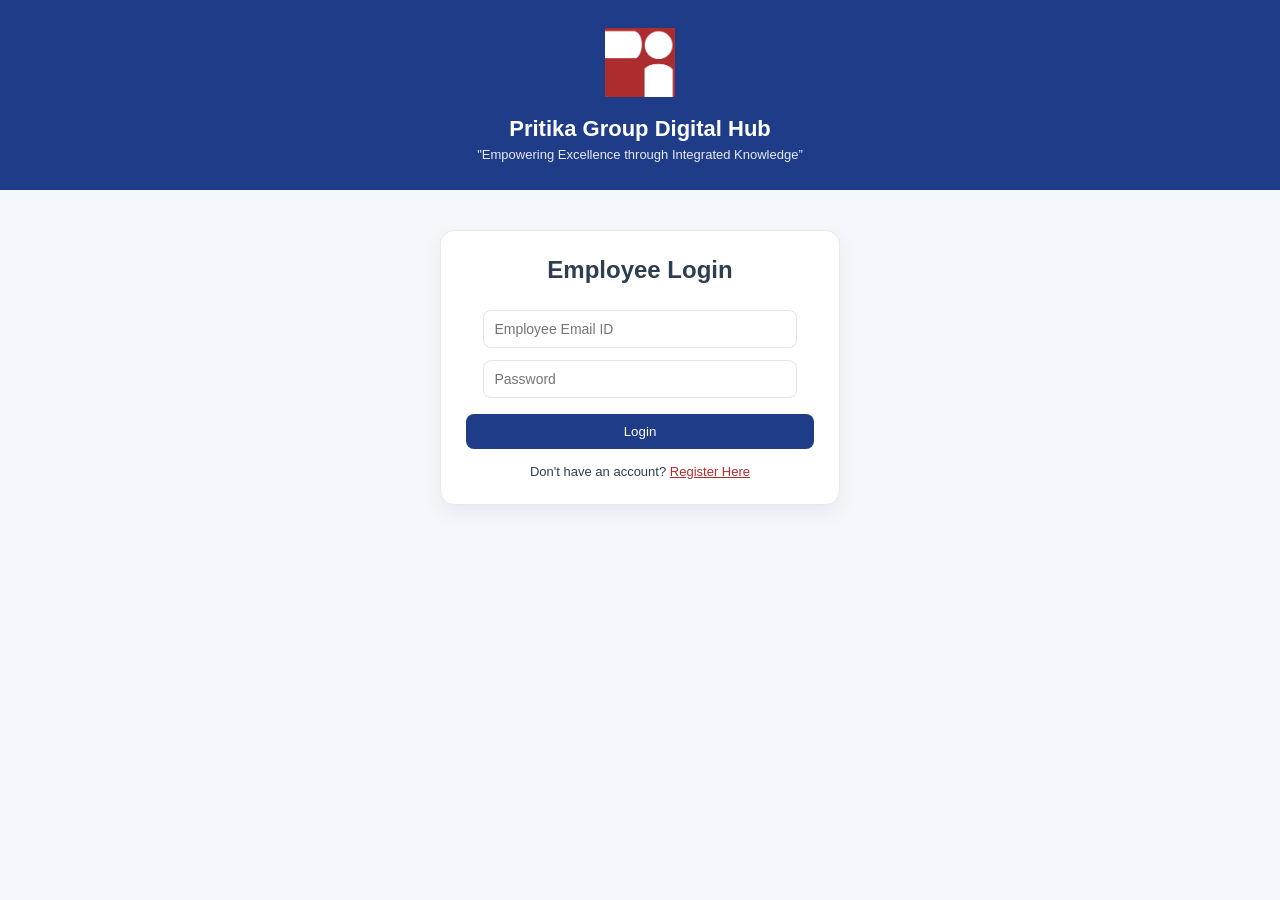
<file: index.html>
﻿<!DOCTYPE html>
<html>
<head>
<meta charset="UTF-8">
<meta name="viewport" content="width=device-width, initial-scale=1.0">
<title>Pritika Group - Digital Hub Login</title>
<link rel="stylesheet" href="style.css">
</head>
<body>

<!-- HEADER BAND -->
<div class="header-band">

    <img src="logo.png" class="header-logo">

    <h1>Pritika Group Digital Hub</h1>

    <p class="sub-heading">  "Empowering Excellence through Integrated Knowledge”</p>

</div>

<!-- MAIN CONTENT -->
<div class="main-container">

    <div class="card" style="max-width:400px; margin:auto; text-align:center;">

        <h2 style="margin-bottom:20px;">Employee Login</h2>

        <div id="messageBox" style="display:none; margin-bottom:15px;"></div>

        <form id="loginForm">

            <input type="email" id="email" placeholder="Employee Email ID" required><br>

            <input type="password" id="password" placeholder="Password" required><br>

            <button type="submit" class="btn" style="width:100%; margin-top:10px;">
                Login
            </button>

        </form>

        <p style="margin-top:15px; font-size:13px;">
            Don't have an account?
            <a href="signup.html" style="color:#b52b2b; font-weight:500;">
                Register Here
            </a>
        </p>

    </div>

</div>

<script>

const scriptURL = "https://script.google.com/macros/s/AKfycbwrehottqwjnBVS5Srg6fqmEFg_jtSknJyl0bT6castwvn1sf10AUyOzjxCkxyrVZ3YTg/exec";

const form = document.getElementById("loginForm");
const messageBox = document.getElementById("messageBox");

form.addEventListener("submit", function(e){
    e.preventDefault();

    const email = document.getElementById("email").value.trim();
    const password = document.getElementById("password").value.trim();

    fetch(scriptURL,{
        method:"POST",
        body: JSON.stringify({
            action:"login",
            email:email,
            password:password
        })
    })
    .then(res=>res.text())
    .then(result=>{

        if(result === "Admin"){
            showMessage("Admin Login Successful! Redirecting...", true);
            setTimeout(()=>window.location.href="admin-dashboard.html",1500);
        }
        else if(result === "Employee"){
            showMessage("Login Successful! Redirecting...", true);
            setTimeout(()=>window.location.href="DigitalHub.html",1500);
        }
        else{
            showMessage("Invalid Email or Password.", false);
        }

    })
    .catch(()=>showMessage("Server Error. Try Again.", false));
});

function showMessage(message, success){

    messageBox.style.display="block";
    messageBox.style.padding="10px";
    messageBox.style.borderRadius="6px";

    if(success){
        messageBox.style.background="#e8f5e9";
        messageBox.style.color="#2e7d32";
    }else{
        messageBox.style.background="#fdecea";
        messageBox.style.color="#c62828";
    }

    messageBox.innerText=message;
}

</script>

</body>
</html>
</file>
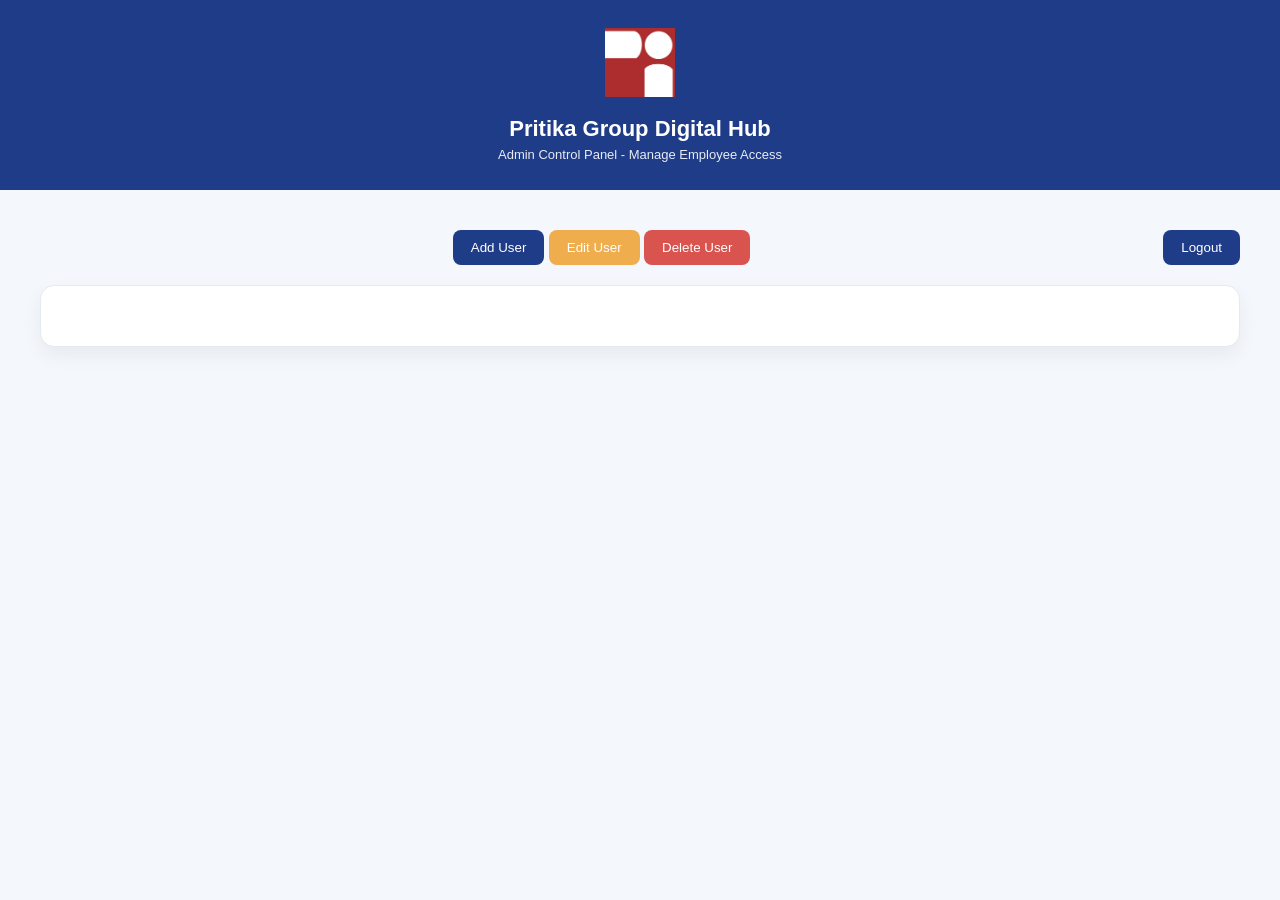
<file: admin-dashboard.html>
﻿<!DOCTYPE html>
<html>
<head>
<meta charset="UTF-8">
<meta name="viewport" content="width=device-width, initial-scale=1.0">
<title>Pritika Group - Admin Dashboard</title>
<link rel="stylesheet" href="style.css">
</head>
<body>

<!-- HEADER BAND -->
<div class="header-band" style="position:relative;">

   

    <img src="logo.png" class="header-logo">

    <h1>Pritika Group Digital Hub</h1>

    <p class="sub-heading">
        Admin Control Panel - Manage Employee Access
    </p>

</div>

<!-- MAIN CONTENT -->
<div class="main-container">

    <!-- ACTION BUTTONS -->
    <div style="text-align:center; margin-bottom:20px;">
        <button class="btn" onclick="openAddForm()">Add User</button>
        <button class="btn" style="background:#f0ad4e;" onclick="editUser()">Edit User</button>
        <button class="btn" style="background:#d9534f;" onclick="deleteUser()">Delete User</button>
        <button class="btn" style="float:right;" onclick="logout()">Logout</button>
    </div>

    <!-- ADD USER FORM -->
    <div class="card" id="addUserForm" style="display:none; margin-bottom:25px; text-align:center;">
        <h3>Add New User</h3>

        <input type="text" id="newName" placeholder="Employee Name" required>
        <input type="email" id="newEmail" placeholder="Email" required>
        <input type="password" id="newPassword" placeholder="Password" required>

        <select id="newDepartment" required>
            <option value="">Select Department</option>
            <option>HR</option>
            <option>Production</option>
            <option>Quality</option>
            <option>Maintenance</option>
            <option>Accounts</option>
            <option>IT</option>
            <option>Stores</option>
        </select>

        <select id="newLocation" required>
            <option value="">Select Location</option>
            <option>Ludhiana</option>
            <option>Hoshiarpur</option>
            <option>Jalandhar</option>
            <option>Corporate Office</option>
        </select>

        <br><br>
        <button class="btn" onclick="saveNewUser()">Save User</button>
        <button class="btn" style="background:#999;" onclick="closeAddForm()">Cancel</button>
    </div>

    <!-- USER TABLE -->
    <div class="card">
        <table id="userTable"></table>
    </div>

</div>


<script>

const scriptURL = "https://script.google.com/macros/s/AKfycbwrehottqwjnBVS5Srg6fqmEFg_jtSknJyl0bT6castwvn1sf10AUyOzjxCkxyrVZ3YTg/exec";
let selectedRowIndex = null;

/* ===== LOAD USERS ===== */
function loadUsers(){
    fetch(scriptURL,{
        method:"POST",
        body: JSON.stringify({action:"fetchUsers"})
    })
    .then(res=>res.json())
    .then(data=>{

        let table = `
        <tr>
            <th>Select</th>
            <th>S.No</th>
            <th>Name</th>
            <th>Email</th>
            <th>Department</th>
            <th>Location</th>
        </tr>`;

        for(let i=1;i<data.length;i++){
            table += `
            <tr>
                <td><input type="radio" name="selectUser" onclick="selectRow(${i+1})"></td>
                <td>${data[i][0]}</td>
                <td>${data[i][1]}</td>
                <td>${data[i][2]}</td>
                <td>${data[i][4]}</td>
                <td>${data[i][5]}</td>
            </tr>`;
        }

        document.getElementById("userTable").innerHTML = table;
        selectedRowIndex = null;
    });
}

function selectRow(index){
    selectedRowIndex = index;
}

/* ===== ADD USER ===== */
function openAddForm(){
    document.getElementById("addUserForm").style.display="block";
}

function closeAddForm(){
    document.getElementById("addUserForm").style.display="none";
}

function saveNewUser(){

    const name = newName.value.trim();
    const email = newEmail.value.trim();
    const password = newPassword.value.trim();
    const department = newDepartment.value;
    const location = newLocation.value;

    if(!name || !email || !password || !department || !location){
        alert("Please fill all fields.");
        return;
    }

    fetch(scriptURL,{
        method:"POST",
        body: JSON.stringify({
            action:"addUser",
            name:name,
            email:email,
            password:password,
            department:department,
            location:location
        })
    })
    .then(res=>res.text())
    .then(response=>{
        if(response==="Added"){
            alert("User Added Successfully");
            closeAddForm();
            newName.value="";
            newEmail.value="";
            newPassword.value="";
            newDepartment.value="";
            newLocation.value="";
            loadUsers();
        }
    });
}

/* ===== EDIT USER ===== */
function editUser(){

    if(!selectedRowIndex){
        alert("Please select a user first.");
        return;
    }

    const name = prompt("Enter New Name:");
    const email = prompt("Enter New Email:");
    const department = prompt("Enter Department:");
    const location = prompt("Enter Location:");

    fetch(scriptURL,{
        method:"POST",
        body: JSON.stringify({
            action:"updateUser",
            rowIndex:selectedRowIndex,
            name:name,
            email:email,
            department:department,
            location:location
        })
    })
    .then(()=>loadUsers());
}

/* ===== DELETE USER ===== */
function deleteUser(){

    if(!selectedRowIndex){
        alert("Please select a user first.");
        return;
    }

    if(confirm("Delete selected user?")){
        fetch(scriptURL,{
            method:"POST",
            body: JSON.stringify({
                action:"deleteUser",
                rowIndex:selectedRowIndex
            })
        })
        .then(()=>loadUsers());
    }
}

function logout(){
    window.location.href="index.html";
}

loadUsers();

</script>

</body>
</html>
</file>
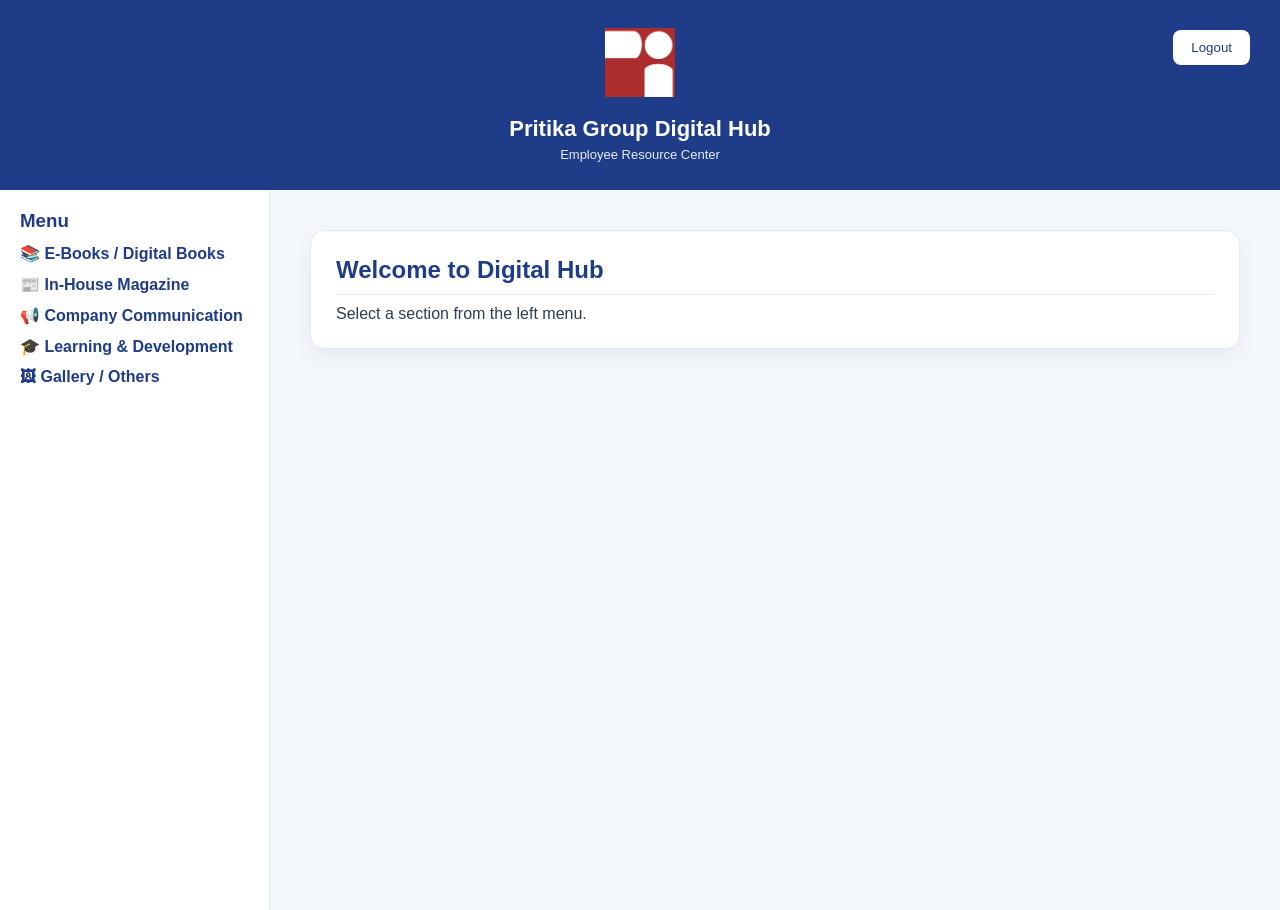
<file: digitalhub.html>
﻿<!DOCTYPE html>
<html>
<head>
<meta charset="UTF-8">
<meta name="viewport" content="width=device-width, initial-scale=1.0">
<title>Pritika Group - Digital Hub</title>
<link rel="stylesheet" href="style.css">

<style>
.layout{ display:flex; min-height:80vh; }
.sidebar{
    width:270px;
    background:#ffffff;
    border-right:1px solid #e3eaf2;
    padding:20px;
}
.content{ flex:1; padding:40px; }

.list-item{
    padding:12px;
    margin:8px 0;
    border:1px solid #e3eaf2;
    border-radius:8px;
    cursor:pointer;
}
.list-item:hover{ background:#f0f4fb; }

@media(max-width:900px){
    .layout{ flex-direction:column; }
    .sidebar{
        width:100%;
        border-right:none;
        border-bottom:1px solid #e3eaf2;
    }
}
</style>
</head>

<body>

<!-- HEADER -->
<div class="header-band" style="position:relative;">
<button class="btn"
onclick="logout()"
style="position:absolute; right:30px; top:30px; background:#ffffff; color:#1f3c88;">
Logout
</button>

<img src="logo.png" class="header-logo">
<h1>Pritika Group Digital Hub</h1>
<p class="sub-heading">Employee Resource Center</p>
</div>

<div class="layout">

<!-- SIDEBAR -->
<div class="sidebar">

<h3 style="color:#1f3c88;">Menu</h3>

<!-- EBOOKS -->
<div class="menu-item" onclick="toggleMenu('ebooks')">
📚 E-Books / Digital Books
</div>
<div id="ebooks" class="submenu">
<div onclick="loadEbooks('foundry')">Foundry Books</div>
<div onclick="loadEbooks('machining')">Machining Books</div>
<div onclick="loadEbooks('quality')">Quality Books</div>
<div onclick="loadEbooks('metallurgy')">Metallurgy Books</div>
<div onclick="loadEbooks('maintenance')">Maintenance Books</div>
<div onclick="loadEbooks('technical')">Technical Books</div>
<div onclick="loadEbooks('management')">Management Books</div>
</div>

<!-- MAGAZINE -->
<div class="menu-item" onclick="loadContent('Drishti')">
📰 In-House Magazine
</div>

<!-- COMMUNICATION -->
<div class="menu-item" onclick="toggleMenu('communication')">
📢 Company Communication
</div>
<div id="communication" class="submenu">
<div onclick="loadContent('Notices')">Notices & Circulars</div>
<div onclick="loadContent('Policies')">Policies</div>
<div onclick="loadContent('Projects')">Projects</div>
</div>

<!-- LEARNING -->
<div class="menu-item" onclick="toggleMenu('learning')">
🎓 Learning & Development
</div>
<div id="learning" class="submenu">
<div onclick="loadContent('Calendars')">Plant Wise Training Calendars</div>
<div onclick="loadContent('Behavioral')">Behavioral Training</div>
<div onclick="loadContent('Technical')">Technical Training</div>
</div>

<!-- GALLERY -->
<div class="menu-item" onclick="toggleMenu('gallery')">
🖼 Gallery / Others
</div>
<div id="gallery" class="submenu">
<div onclick="loadContent('Events')">Events</div>
<div onclick="loadContent('Others')">Others</div>
</div>

</div>

<!-- CONTENT -->
<div class="content">
<div class="card" id="contentArea">
<h2 style="color:#1f3c88;">Welcome to Digital Hub</h2>
<hr style="margin:10px 0; border:0; border-top:1px solid #e3eaf2;">
<p>Select a section from the left menu.</p>
</div>
</div>

</div>

<script>

function logout(){ window.location.href="index.html"; }

function toggleMenu(id){
let el=document.getElementById(id);
el.style.display=(el.style.display==="block")?"none":"block";
}

function openPDF(path){ window.open(path,"_blank"); }

/* ================= EBOOKS ================= */

function loadEbooks(category){

let html = `
<h2 style="color:#1f3c88;">${category.charAt(0).toUpperCase()+category.slice(1)} Books</h2>
<hr style="margin:10px 0; border:0; border-top:1px solid #e3eaf2;">
<div class="book-grid">
`;

/* ================= FOUNDRY ================= */
if(category==="foundry"){
html+=`

<div class="book-card" onclick="openPDF('books/foundry/CastIronHandbook.pdf')">
<img src="images/CastIronHB.jpg">
<h4>Cast Iron Handbook</h4>
</div>

<div class="book-card" onclick="openPDF('books/foundry/MetalCasting.pdf')">
<img src="images/MetalCstgPrin.jpg">
<h4>Metal Casting Principles</h4>
</div>

<div class="book-card" onclick="openPDF('books/foundry/CastIronProperties.pdf')">
<img src="images/CastIronProp.jpg">
<h4>Cast Iron Physical & Engineering Properties</h4>
</div>

<div class="book-card" onclick="openPDF('books/foundry/CastingSolidification.pdf')">
<img src="images/ScTechCasting.jpg">
<h4>Science & Engineering of Casting Soldification</h4>
</div>

<div class="book-card" onclick="openPDF('books/foundry/HeatTreatmentProp.pdf')">
<img src="images/HeatTrProp.jpg">
<h4>Heat Treatment & Properties of Iron & Steel</h4>
</div>

<div class="book-card" onclick="openPDF('books/foundry/HeatTreatmentManl.pdf')">
<img src="images/HeatTrLabMan.jpg">
<h4>A Lboratory Manual of Heat Treatment</h4>
</div>

<div class="book-card" onclick="openPDF('books/foundry/MouldCoreMaterial.pdf')">
<img src="images/MoldCorMtl.jpg">
<h4>Mold & Core Material for the Steel Foundry</h4>
</div>

<div class="book-card" onclick="openPDF('books/foundry/DesignCastingGating.pdf')">
<img src="images/DesignGating.jpg">
<h4>Design of Castings & Gating Systems</h4>
</div>

`;
}

/* ================= MACHINING ================= */
if(category==="machining"){
html+=`

<div class="book-card" onclick="openPDF('books/machining/AdvMachPro.pdf')">
<img src="images/AdvMcPro.jpg">
<h4>Advanced Machining Processes</h4>
</div>

<div class="book-card" onclick="openPDF('books/machining/AdvMachPro1.pdf')">
<img src="images/AdvMcProc1.jpg">
<h4>Advanced Machining Processes-1</h4>
</div>

<div class="book-card" onclick="openPDF('books/machining/McShopTrdSec.pdf')">
<img src="images/McShpTrdSec.jpg">
<h4>Machine Shop Trade Screts</h4>
</div>

<div class="book-card" onclick="openPDF('books/machining/McToolsOper.pdf')">
<img src="images/McTech.jpg">
<h4>Machining Technology - Tools & Operations</h4>
</div>

<div class="book-card" onclick="openPDF('books/machining/McAndMtCalc.pdf')">
<img src="images/HBMcMW.jpg">
<h4>Handbook of Maching & Metalworking Calculations</h4>
</div>

<div class="book-card" onclick="openPDF('books/machining/Secrets5AxisMc.pdf')">
<img src="images/Sec5Axis.jpg">
<h4>Secrets of 5 Axis Machining</h4>
</div>

<div class="book-card" onclick="openPDF('books/machining/CNCMcTechnology.pdf')">
<img src="images/CNCMcTech.jpg">
<h4>CNC Machining Technology</h4>
</div>

<div class="book-card" onclick="openPDF('books/machining/JigsFixturesDes.pdf')">
<img src="images/DesJigFix.jpg">
<h4>Design of Jigs, Fixtures & Press Tools</h4>
</div>

`;
}

/* ================= QUALITY ================= */
if(category==="quality"){
html+=`

<div class="book-card" onclick="openPDF('books/quality/7QCTools.pdf')">
<img src="images/7QCT.jpg">
<h4>7QC Tools</h4>
</div>

<div class="book-card" onclick="openPDF('books/quality/FMEA.pdf')">
<img src="images/FMEA.jpg">
<h4>Failure Mode & Effect Analysis (FMEA)</h4>
</div>

<div class="book-card" onclick="openPDF('books/quality/SPC.pdf')">
<img src="images/SPC.jpg">
<h4>Statistical Process Control (SPC)</h4>
</div>

<div class="book-card" onclick="openPDF('books/quality/MSA.pdf')">
<img src="images/MSA.jpg">
<h4>Measurement System Analysis (MSA)</h4>
</div>

<div class="book-card" onclick="openPDF('books/quality/APQP.pdf')">
<img src="images/APQP.jpg">
<h4>Advanced Product Quality Planning (APQP) </h4>
</div>

<div class="book-card" onclick="openPDF('books/quality/100methodsTQM.pdf')">
<img src="images/100TQM.jpg">
<h4>100 Methods for Total Quality Management</h4>
</div>

<div class="book-card" onclick="openPDF('books/quality/AFSCastingDefects.pdf')">
<img src="images/CstDftAFS.jpg">
<h4>Casting Defects (AFS)</h4>
</div>

<div class="book-card" onclick="openPDF('books/quality/IKOCastingDefects.pdf')">
<img src="images/IKOManCst.jpg">
<h4>Manual of Casting Defects (IKO)</h4>
</div>


`;
}

/* ================= METALLURGY ================= */
if(category==="metallurgy"){
html+=`

<div class="book-card" onclick="openPDF('books/metallurgy/MetallForNonMetallASM.pdf')">
<img src="images/MetallfNM.jpg">
<h4>Metallurgy for the Non-Metallurgist</h4>
</div>

<div class="book-card" onclick="openPDF('books/metallurgy/MetallurgyOfIronSteel.pdf')">
<img src="images/TheMetallIS.jpg">
<h4>The Metallurgy of Iron & Steel</h4>
</div>

<div class="book-card" onclick="openPDF('books/metallurgy/MechanicalMetallurgy.pdf')">
<img src="images/MechMettl.jpg">
<h4>Mechanical Metallurgy</h4>
</div>

<div class="book-card" onclick="openPDF('books/metallurgy/PhysicalMetallurgyCastIron.pdf')">
<img src="images/PhysicalMetall.jpg">
<h4>Physical Metallurgy of Cast Iron</h4>
</div>

<div class="book-card" onclick="openPDF('books/metallurgy/NewMetallurgyOfMetals.pdf')">
<img src="images/NMettlMet.jpg">
<h4>The New Metallurgy of Cast Metals</h4>
</div>

<div class="book-card" onclick="openPDF('books/metallurgy/MetallurgicalScienceTech.pdf')">
<img src="images/MetllTeksid.jpg">
<h4>Metallurgical Science & Technology</h4>
</div>

<div class="book-card" onclick="openPDF('books/metallurgy/TextbookOfMetallography.pdf')">
<img src="images/TextBKMetll.jpg">
<h4>A Text Book of Metallography</h4>
</div>

<div class="book-card" onclick="openPDF('books/metallurgy/MetalsHandbook.pdf')">
<img src="images/MetlHbook.jpg">
<h4>Metals Handbook (ASM)</h4>
</div>

`;
}

/* ================= MAINTENANCE ================= */
if(category==="maintenance"){
html+=`

<div class="book-card" onclick="openPDF('books/maintenance/MaintenanceFundamentals.pdf')">
<img src="images/MaintFund.jpg">
<h4>Maintenance Fundamentals</h4>
</div>

<div class="book-card" onclick="openPDF('books/maintenance/FundamentalsofPM.pdf')">
<img src="images/FundPM.jpg">
<h4>Fundamentals of Preventive Maintenance</h4>
</div>

<div class="book-card" onclick="openPDF('books/maintenance/MCMaintenanceandRepair.pdf')">
<img src="images/McCompRep.jpg">
<h4>Machinery Component Maintenance & Repair</h4>
</div>

<div class="book-card" onclick="openPDF('books/maintenance/MaintPlng&SchHandbook.pdf')">
<img src="images/MaintPlann.jpg">
<h4>Maintenance Planning & Scheduling Handbook</h4>
</div>

<div class="book-card" onclick="openPDF('books/maintenance/Prev&PredMaint.pdf')">
<img src="images/PrevMaint.jpg">
<h4>Preventive Predictive Maintenance</h4>
</div>

<div class="book-card" onclick="openPDF('books/maintenance/HydraulicsandPneumatics.pdf')">
<img src="images/HydrPneu.jpg">
<h4>Hydraulics & Pneumatics</h4>
</div>

<div class="book-card" onclick="openPDF('books/maintenance/ModernPneumatics.pdf')">
<img src="images/ModernPneu.jpg">
<h4>Modern Pneumatics</h4>
</div>

<div class="book-card" onclick="openPDF('books/maintenance/RootCauseFailureAnalysis.pdf')">
<img src="images/RootCause.jpg">
<h4>Root Cause Failure Analysis</h4>
</div>

`;
}

/* ================= TECHNICAL ================= */
if(category==="technical"){
html+=`

<div class="book-card" onclick="openPDF('books/technical/CADCAM.pdf')">
<img src="images/CadCamPNR.jpg">
<h4>CAD/CAM Principles & Application</h4>
</div>

<div class="book-card" onclick="openPDF('books/technical/IndustrialAutomation.pdf')">
<img src="images/IndlAutom.jpg">
<h4>Handbook of Industrial Automation</h4>
</div>

<div class="book-card" onclick="openPDF('books/technical/IndInstProcessControl.pdf')">
<img src="images/InstrumProcess.jpg">
<h4>Fundamentals of Industrial Instrumentation & Process Control</h4>
</div>

<div class="book-card" onclick="openPDF('books/technical/IndlEngandMgmt.pdf')">
<img src="images/IndlEngMgmt.jpg">
<h4>Industrial Engineering & Management</h4>
</div>

<div class="book-card" onclick="openPDF('books/technical/BoilerOptrGuide.pdf')">
<img src="images/BoilerOptrGd.jpg">
<h4>Boiler Operator's Guide</h4>
</div>

<div class="book-card" onclick="openPDF('books/technical/FundofProjMgmt.pdf')">
<img src="images/ProjMgmt.jpg">
<h4>Fundamentals of Project Management</h4>
</div>

<div class="book-card" onclick="openPDF('books/technical/ManufacturingProc.pdf')">
<img src="images/MfgProcess.jpg">
<h4>Manufacturing Processes</h4>
</div>

<div class="book-card" onclick="openPDF('books/technical/IndlAutomationHands.pdf')">
<img src="images/IndlAutoma.jpg">
<h4>Industrial Automation - Hands On</h4>
</div>

`;
}

/* ================= MANAGEMENT ================= */
if(category==="management"){
html+=`

<div class="book-card" onclick="openPDF('books/management/GoodToGreat.pdf')">
<img src="images/GoodtoGrt.jpg">
<h4>Good To Great</h4>
</div>

<div class="book-card" onclick="openPDF('books/management/DWM.pdf')">
<img src="images/DWM.jpg">
<h4>Daily Work Management (DWM)</h4>
</div>

<div class="book-card" onclick="openPDF('books/management/EffectiveComm.pdf')">
<img src="images/Communication.jpg">
<h4>The Science of Effective Communication</h4>
</div>

<div class="book-card" onclick="openPDF('books/management/SWOT.pdf')">
<img src="images/SWOT.jpg">
<h4>A Useful Guide to SWOT Analysis</h4>
</div>

<div class="book-card" onclick="openPDF('books/management/TimeManagement.pdf')">
<img src="images/TimeMgmt.jpg">
<h4>Time Management</h4>
</div>

<div class="book-card" onclick="openPDF('books/management/FindYourWhy.pdf')">
<img src="images/FindWhy.jpg">
<h4>Find Your Why</h4>
</div>

<div class="book-card" onclick="openPDF('books/management/ReadyAnything.pdf')">
<img src="images/ReadyAnything.jpg">
<h4>Ready For Anything</h4>
</div>

<div class="book-card" onclick="openPDF('books/management/TheToyotaWay.pdf')">
<img src="images/Toyotaway.jpg">
<h4>The Toyota Way</h4>
</div>

`;
}

html+=`</div>`;
document.getElementById("contentArea").innerHTML=html;
}

/* ================= OTHER SECTIONS ================= */

function loadContent(category){

let html=`<h2 style="color:#1f3c88;">${category}</h2>
<hr style="margin:10px 0; border:0; border-top:1px solid #e3eaf2;">`;

/* DRISHTI */
if(category==="Drishti"){
html+=`<div class="book-grid">
<div class="book-card" onclick="openPDF('books/drishti/drishti1.pdf')">
<img src="images/drishti1.jpg"><h4>Volume 1 - Apr-Jun'24</h4></div>
<div class="book-card" onclick="openPDF('books/drishti/drishti2.pdf')">
<img src="images/drishti2.jpg"><h4>Volume 2 - Jul-Sept'24</h4></div>
<div class="book-card" onclick="openPDF('books/drishti/drishti3.pdf')">
<img src="images/drishti3.jpg"><h4>Volume 3 - Oct-Dec'24</h4></div>
<div class="book-card" onclick="openPDF('books/drishti/drishti4.pdf')">
<img src="images/drishti4.jpg"><h4>Volume 4 - Jan-Mar'25</h4></div>
<div class="book-card" onclick="openPDF('books/drishti/drishti5.pdf')">
<img src="images/drishti5.jpg"><h4>Volume 5 - Apr-Jun'25</h4></div>
<div class="book-card" onclick="openPDF('books/drishti/drishti6.pdf')">
<img src="images/drishti6.jpg"><h4>Volume 6 - Jul-Sep'25</h4></div>
<div class="book-card" onclick="openPDF('books/drishti/drishti7.pdf')">
<img src="images/drishti7.jpg"><h4>Volume 7 - Oct-Dec'25</h4></div>

</div>`;
}

document.getElementById("contentArea").innerHTML=html;
}

</script>

</body>
</html>
</file>
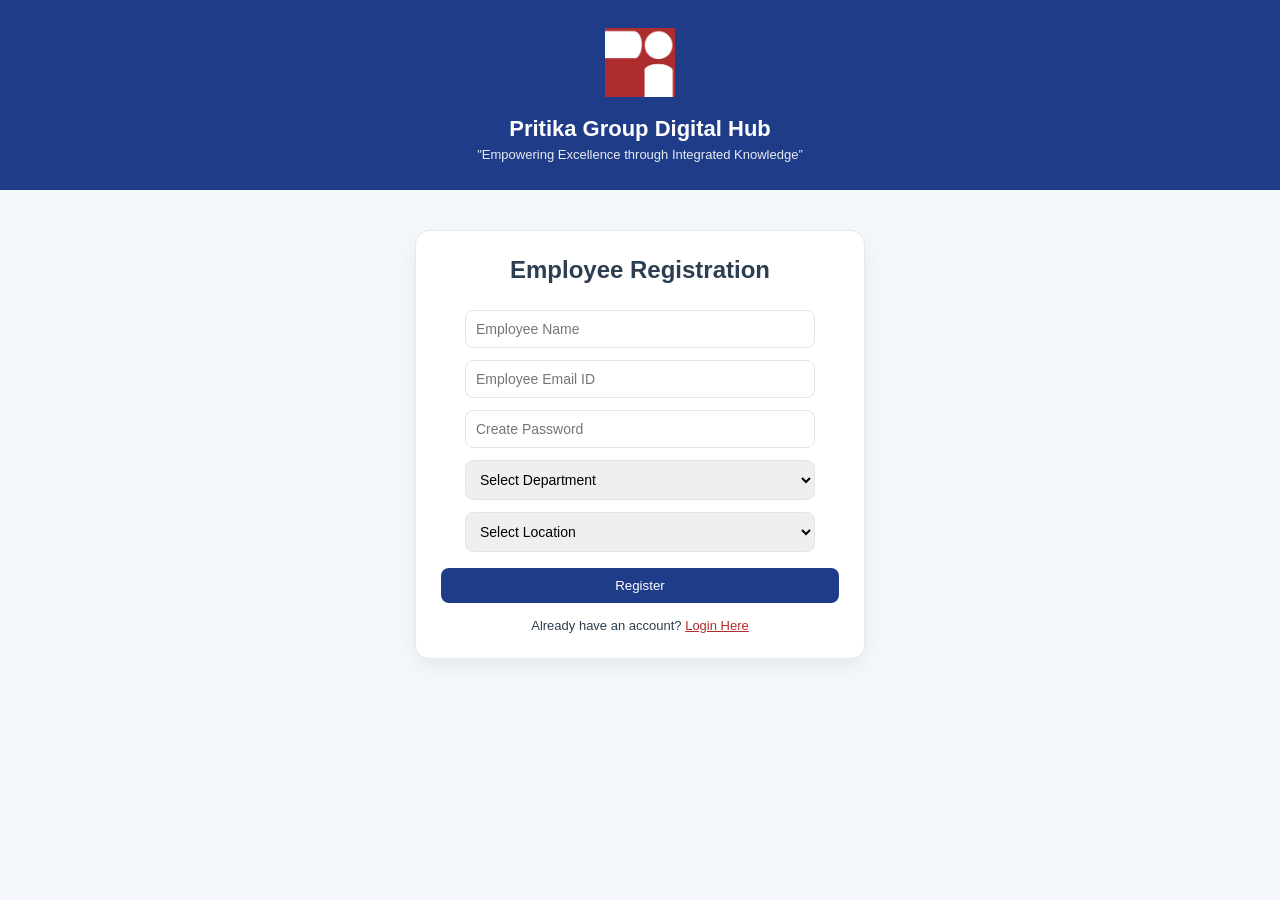
<file: signup.html>
﻿<!DOCTYPE html>
<html>
<head>
<meta charset="UTF-8">
<meta name="viewport" content="width=device-width, initial-scale=1.0">
<title>Pritika Group - Digital Hub Registration</title>
<link rel="stylesheet" href="style.css">
</head>
<body>

<!-- HEADER BAND -->
<div class="header-band">

    <img src="logo.png" class="header-logo">

    <h1>Pritika Group Digital Hub</h1>

    <p class="sub-heading">  "Empowering Excellence through Integrated Knowledge”</p>

</div>

<!-- MAIN CONTENT -->
<div class="main-container">

    <div class="card" style="max-width:450px; margin:auto; text-align:center;">

        <h2 style="margin-bottom:20px;">Employee Registration</h2>

        <div id="messageBox" style="display:none; margin-bottom:15px;"></div>

        <form id="signupForm">

            <input type="text" id="name" placeholder="Employee Name" required><br>

            <input type="email" id="email" placeholder="Employee Email ID" required><br>

            <input type="password" id="password" placeholder="Create Password" required><br>

            <!-- Department Dropdown -->
            <select id="department" required>
                <option value="">Select Department</option>
                <option value="Management">Management</option>
                <option value="Operations">Operations</option>
                <option value="Foundry">Foundry</option>
                <option value="Machining">Machining</option>
                <option value="Quality">Quality</option>
                <option value="Maintenance">Maintenance</option>
                <option value="Design">Design</option>
                <option value="Marketing">Marketing</option>
                <option value="Accounts">Accounts</option>
 			    <option value="Stores">Stores</option>
 				<option value="Purchase">Purchase</option>
                <option value="HR">HR</option>
                <option value="IT">IT</option>
               
            </select><br>

            <!-- Location Dropdown -->
            <select id="location" required>
                <option value="">Select Location</option>
                <option value="Mohali">Mohali</option>
                <option value="Derabassi">Derabassi</option>
                <option value="Hoshiarpur">Hoshiarpur</option>
                <option value="Una">Una</option>
            </select><br>

            <button type="submit" class="btn" style="width:100%; margin-top:10px;">
                Register
            </button>

        </form>

        <p style="margin-top:15px; font-size:13px;">
            Already have an account?
            <a href="index.html" style="color:#b52b2b; font-weight:500;">
                Login Here
            </a>
        </p>

    </div>

</div>


<script>

const scriptURL = "https://script.google.com/macros/s/AKfycbwrehottqwjnBVS5Srg6fqmEFg_jtSknJyl0bT6castwvn1sf10AUyOzjxCkxyrVZ3YTg/exec";

const form = document.getElementById("signupForm");
const messageBox = document.getElementById("messageBox");

form.addEventListener("submit", function(e){
    e.preventDefault();

    const name = document.getElementById("name").value.trim();
    const email = document.getElementById("email").value.trim();
    const password = document.getElementById("password").value.trim();
    const department = document.getElementById("department").value;
    const location = document.getElementById("location").value;

    if(!department || !location){
        showMessage("Please select Department and Location.", false);
        return;
    }

    fetch(scriptURL,{
        method:"POST",
        body: JSON.stringify({
            action:"signup",
            name:name,
            email:email,
            password:password,
            department:department,
            location:location
        })
    })
    .then(res=>res.text())
    .then(result=>{

        if(result === "Signup Success"){
            showMessage("Registration Successful! Redirecting to Login...", true);
            setTimeout(()=>window.location.href="index.html",1500);
        }
        else if(result === "Email Exists"){
            showMessage("Email already registered.", false);
        }
        else{
            showMessage("Error! Please try again.", false);
        }

    })
    .catch(()=>showMessage("Server Error. Try Again.", false));
});

function showMessage(message, success){

    messageBox.style.display="block";
    messageBox.style.padding="10px";
    messageBox.style.borderRadius="6px";

    if(success){
        messageBox.style.background="#e8f5e9";
        messageBox.style.color="#2e7d32";
    }else{
        messageBox.style.background="#fdecea";
        messageBox.style.color="#c62828";
    }

    messageBox.innerText=message;
}

</script>

</body>
</html>
</file>
<file: style.css>
﻿/* ==========================================
   PRITIKA GROUP - FINAL BLUE CORPORATE THEME
========================================== */

*{
    margin:0;
    padding:0;
    box-sizing:border-box;
    font-family:'Poppins', sans-serif;
}

body{
    background:#f4f7fb;
    color:#2c3e50;
}

/* ================= HEADER BAND ================= */

.header-band{
    width:100%;
    background:#1f3c88;
    color:#ffffff;
    text-align:center;
    padding:28px 20px;
}

.header-logo{
    width:70px;
    margin-bottom:10px;
}

.header-band h1{
    font-size:22px;
    font-weight:600;
    margin:5px 0;
}

.sub-heading{
    font-size:13px;
    opacity:0.9;
}

/* ================= MAIN CONTAINER ================= */

.main-container{
    width:95%;
    max-width:1200px;
    margin:40px auto;
}

/* ================= CARD DESIGN ================= */

.card{
    background:#ffffff;
    padding:25px;
    border-radius:14px;
    box-shadow:0 8px 20px rgba(0,0,0,0.06);
    border:1px solid #e3eaf2;
}

/* ================= BUTTON STYLE ================= */

.btn{
    padding:10px 18px;
    border:none;
    border-radius:8px;
    background:#1f3c88;
    color:#ffffff;
    cursor:pointer;
    font-weight:500;
    transition:0.3s;
}

.btn:hover{
    background:#162d66;
}

/* ================= INPUT & SELECT ================= */

input, select{
    width:90%;
    max-width:350px;
    padding:10px;
    margin:6px 0;
    border:1px solid #dfe6ed;
    border-radius:8px;
    font-size:14px;
}

input:focus, select:focus{
    border-color:#1f3c88;
    outline:none;
    box-shadow:0 0 0 2px rgba(31,60,136,0.1);
}

/* ================= TABLE DESIGN ================= */

table{
    width:100%;
    border-collapse:collapse;
    margin-top:10px;
}

th{
    background:#1f3c88;
    color:#ffffff;
    padding:12px;
    font-size:13px;
}

td{
    padding:10px;
    border-bottom:1px solid #e3eaf2;
    text-align:center;
    font-size:13px;
}

tr:hover{
    background:#f0f4fb;
}

/* ================= SIDEBAR MENU ================= */

.sidebar{
    width:270px;
    background:#ffffff;
    border-right:1px solid #e3eaf2;
    padding:20px;
}

.menu-item{
    font-weight:600;
    margin:12px 0;
    cursor:pointer;
    color:#1f3c88;
}

.submenu{
    display:none;
    margin-left:15px;
    font-size:14px;
}

.submenu div{
    margin:6px 0;
    cursor:pointer;
    color:#2c3e50;
}

.submenu div:hover{
    color:#1f3c88;
}

/* ================= BOOK GRID ================= */

.book-grid{
    display:grid;
    grid-template-columns:repeat(auto-fit,minmax(180px,1fr));
    gap:25px;
    margin-top:20px;
}

.book-card{
    background:#ffffff;
    border-radius:12px;
    box-shadow:0 6px 15px rgba(0,0,0,0.06);
    padding:15px;
    text-align:center;
    cursor:pointer;
    transition:0.3s;
}

.book-card:hover{
    transform:translateY(-5px);
    box-shadow:0 10px 20px rgba(0,0,0,0.08);
}

.book-card img{
    width:100%;
    height:220px;
    object-fit:cover;
    border-radius:8px;
}

.book-card h4{
    margin-top:10px;
    font-size:14px;
    color:#1f3c88;
}

/* ================= FOOTER BAND ================= */

.footer-band{
    width:100%;
    background:#1f3c88;
    color:#ffffff;
    text-align:center;
    padding:15px;
    margin-top:60px;
    font-size:12px;
}

/* ================= FLEX LAYOUT ================= */

.layout{
    display:flex;
    min-height:80vh;
}

.content{
    flex:1;
    padding:40px;
}

/* ================= RESPONSIVE ================= */

@media(max-width:900px){

    .layout{
        flex-direction:column;
    }

    .sidebar{
        width:100%;
        border-right:none;
        border-bottom:1px solid #e3eaf2;
    }

    input, select{
        width:100%;
    }

}
</file>
